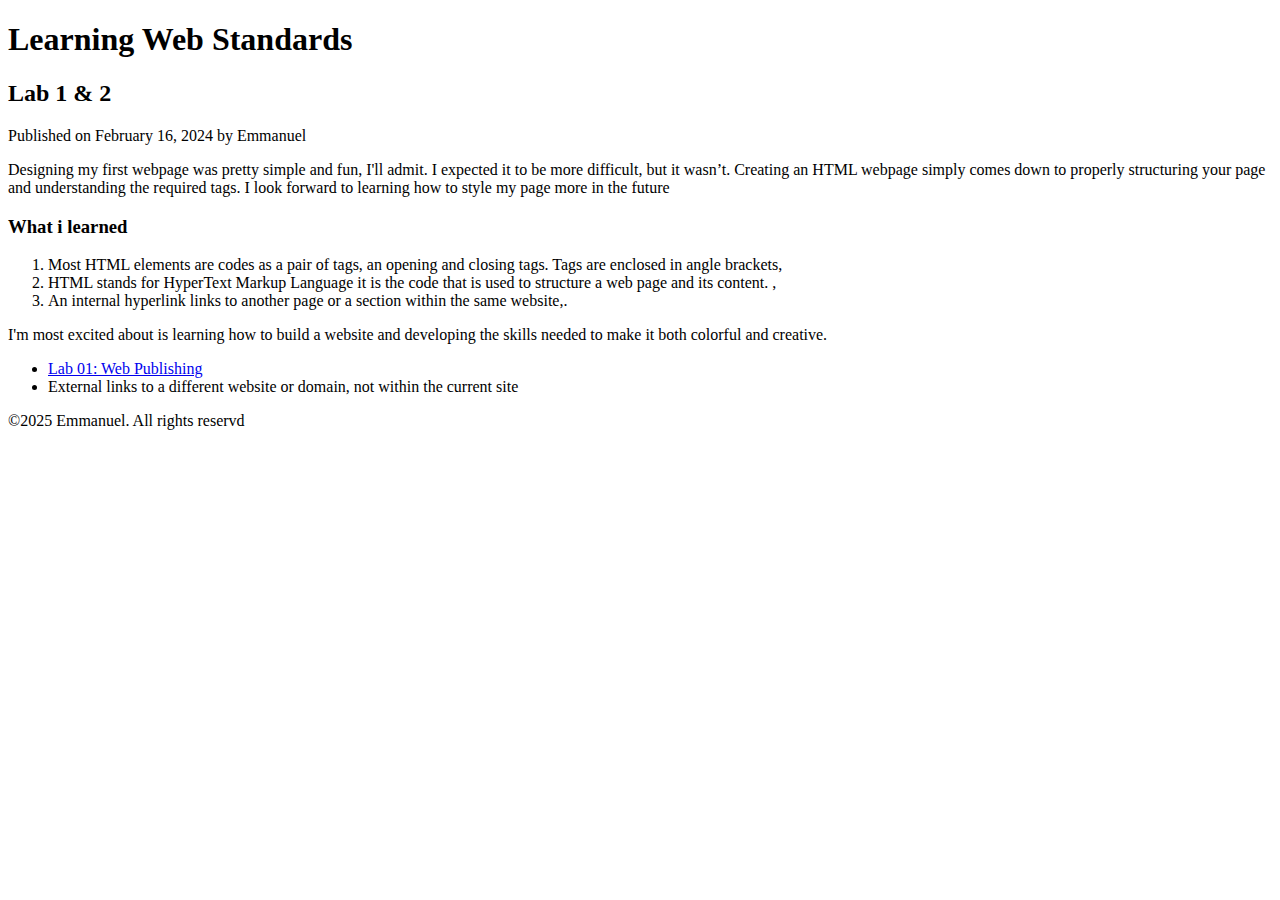
<file: Lab02/index.html>
<!DOCTYPE html>
<html lang="en">
    <head>
        <meta charset="UTF-8">
        <title>Learning Web Standards</title>
    </head>
    <body>
    <h1>Learning Web Standards</h1>
    <h2>Lab 1 & 2</h2>
    <p>Published on February 16, 2024 by Emmanuel</p>
    <main>
        <article>
            <P>Designing my first webpage was pretty simple and fun, I'll admit. I expected it to be more difficult, but it wasn’t. Creating an HTML webpage simply comes down to properly structuring your page and understanding the required tags. I look forward to learning how to style my page more in the future</P>
    <h3>What i learned</h3>
    <ol>
        <li>Most HTML elements are codes as a pair of tags, an opening and closing tags. Tags are enclosed in angle brackets,</li>
        <li>HTML stands for HyperText Markup Language it is the code that is used to structure a web page and its content. ,</li>
        <li>An internal hyperlink links to another page or a section within the same website,.</li>
    </ol>
    <P>I'm most excited about is learning how to build a website and developing the skills needed to make it both colorful and creative.</P>
    <ul>
        <li><a href="https://Mannie4104.github.io/CSIT121/Lab/aboutme.html">Lab 01: Web Publishing</a></li>
        <li>External  links to a different website or domain, not within the current site</li>
    </ul> 
</article>
</main>
    <footer>
        <p>&copy;2025 Emmanuel. All rights reservd</p>
    </footer>  
</body>
</html>
</file>
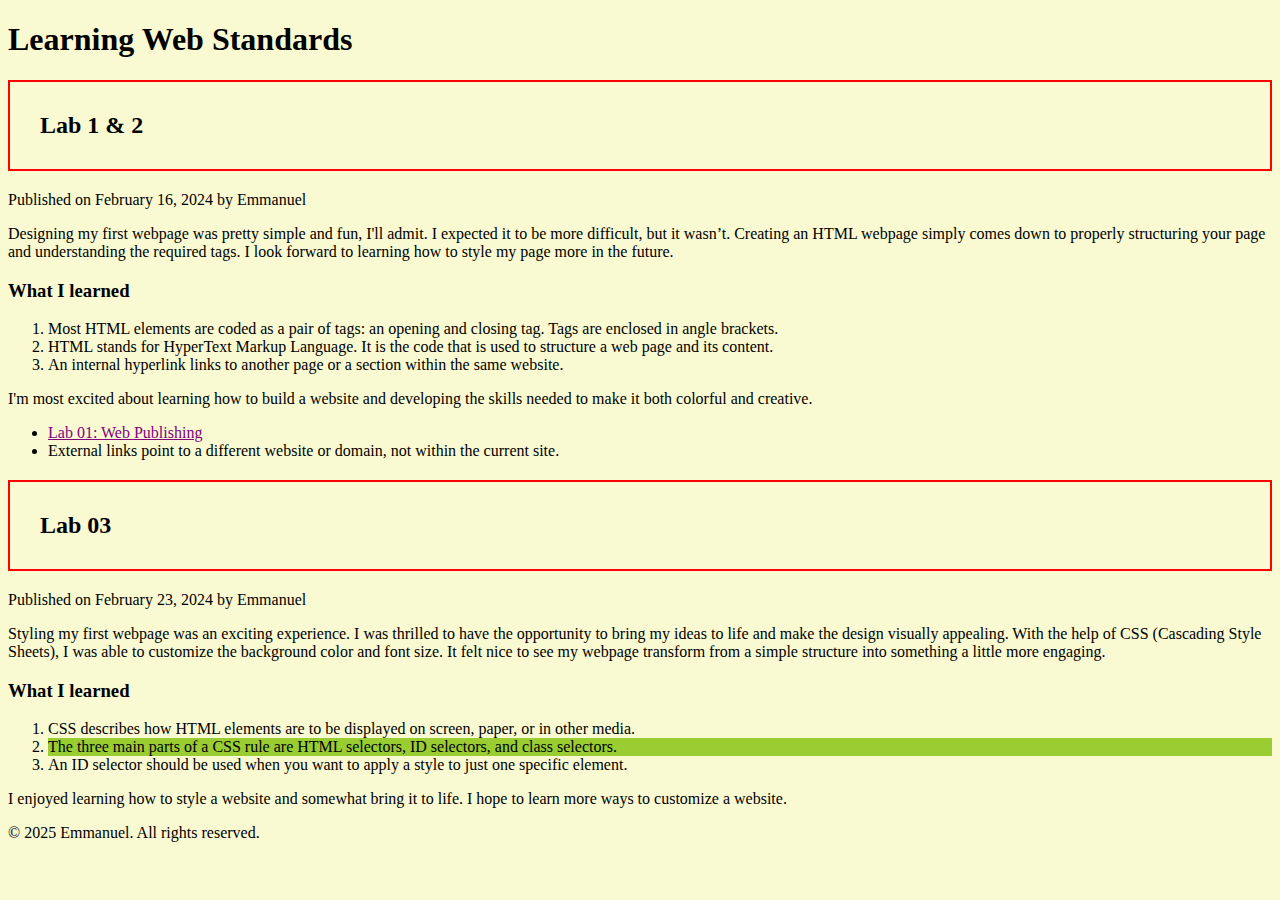
<file: Lab03/index.html>
<!DOCTYPE html>
<html lang="en">
    <head>
        <meta charset="UTF-8">
        <title>Learning Web Standards</title>
        <link rel="stylesheet" href="style.css">
    </head>
    <body>
        <h1>Learning Web Standards</h1>
        <h2 class="highlight">Lab 1 & 2</h2>
        <p>Published on February 16, 2024 by Emmanuel</p>
        <main>
            <article>
                <p>Designing my first webpage was pretty simple and fun, I'll admit. I expected it to be more difficult, but it wasn’t. Creating an HTML webpage simply comes down to properly structuring your page and understanding the required tags. I look forward to learning how to style my page more in the future.</p>
                <h3>What I learned</h3>
                <ol>
                    <li>Most HTML elements are coded as a pair of tags: an opening and closing tag. Tags are enclosed in angle brackets.</li>
                    <li>HTML stands for HyperText Markup Language. It is the code that is used to structure a web page and its content.</li>
                    <li>An internal hyperlink links to another page or a section within the same website.</li>
                </ol>
                <p>I'm most excited about learning how to build a website and developing the skills needed to make it both colorful and creative.</p>
                <ul>
                    <li><a href="https://Mannie4104.github.io/CSIT121/Lab/aboutme.html">Lab 01: Web Publishing</a></li>
                    <li>External links point to a different website or domain, not within the current site.</li>
                </ul>
            </article>

            <article>
                <h2 class="highlight">Lab 03</h2>
                <p>Published on February 23, 2024 by Emmanuel</p>
                <p>Styling my first webpage was an exciting experience. I was thrilled to have the opportunity to bring my ideas to life and make the design visually appealing. With the help of CSS (Cascading Style Sheets), I was able to customize the background color and font size. It felt nice to see my webpage transform from a simple structure into something a little more engaging.</p>
                <h3>What I learned</h3>
                <ol>
                    <li>CSS describes how HTML elements are to be displayed on screen, paper, or in other media.</li>
                    <li id="alert">The three main parts of a CSS rule are HTML selectors, ID selectors, and class selectors.</li>
                    <li>An ID selector should be used when you want to apply a style to just one specific element.</li>
                </ol>
                <p>I enjoyed learning how to style a website and somewhat bring it to life. I hope to learn more ways to customize a website.</p>
            </article>
        </main>

        <footer>
            <p>&copy; 2025 Emmanuel. All rights reserved.</p>
        </footer>
    </body>
</html>
</file>
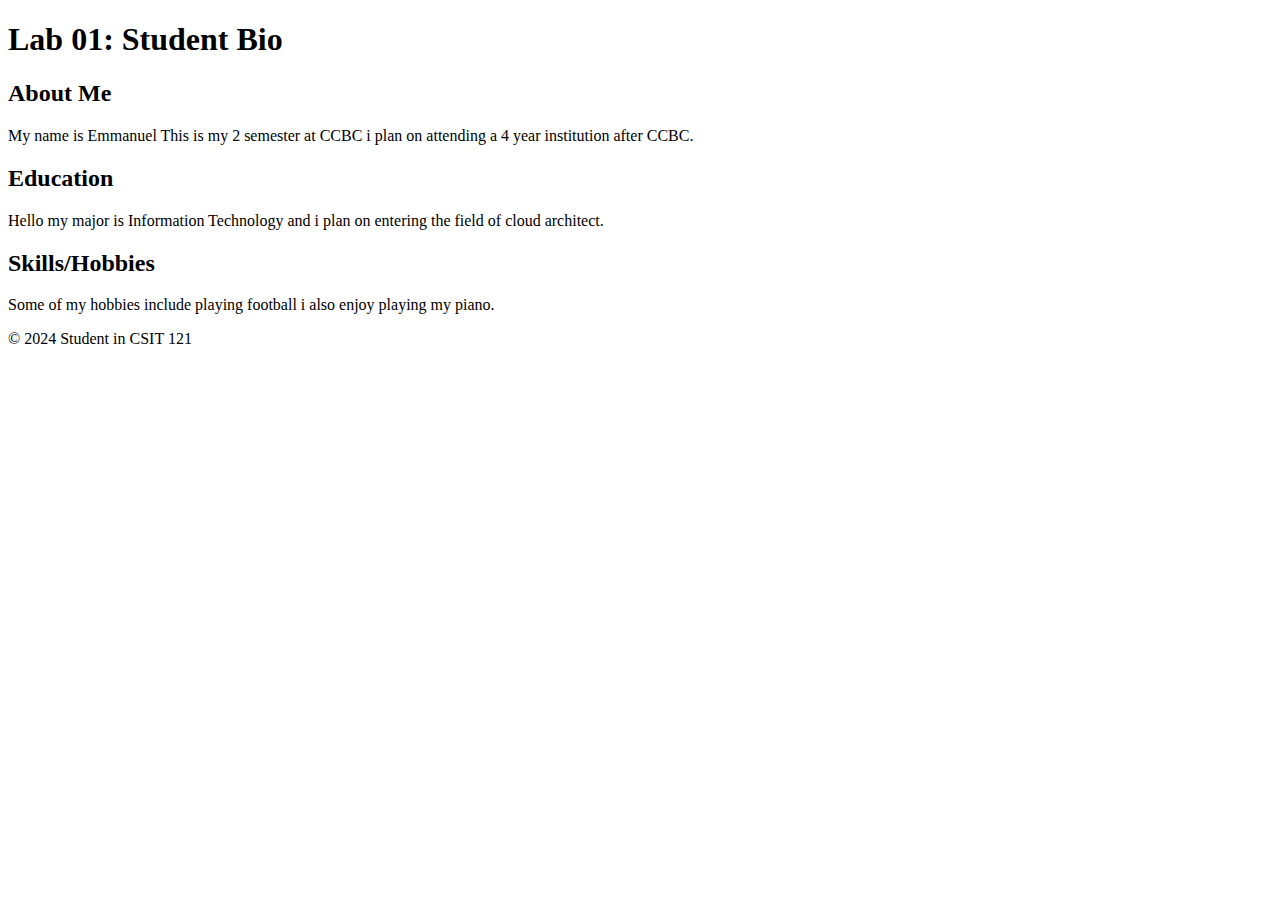
<file: Lab/aboutme.html>
<!DOCTYPE html>
<html lang="en">
<head>
    <meta charset="UTF-8">
    <title>Lab 01: Student Bio</title>
</head>
<body>
    <header>
        <h1>Lab 01: Student Bio</h1>
    </header>
    <main>
        <section>
            <h2>About Me</h2>
            <p>
                My name is Emmanuel This is my 2 semester at CCBC i plan on attending a 4 year institution after CCBC.
            </p>
        </section>
        <section>
            <h2>Education</h2>
            <p>
                
            Hello my major is Information Technology and i plan on entering the field of cloud architect.
                
                </p>
        </section>
        <section>
            <h2>Skills/Hobbies</h2>
            <p>

                Some of my hobbies include playing football i also enjoy playing my piano. 

            </p>
        </section>
    </main>
    <footer>
        <p>© 2024 Student in CSIT 121</p>
    </footer>
</body>
</html>
</file>
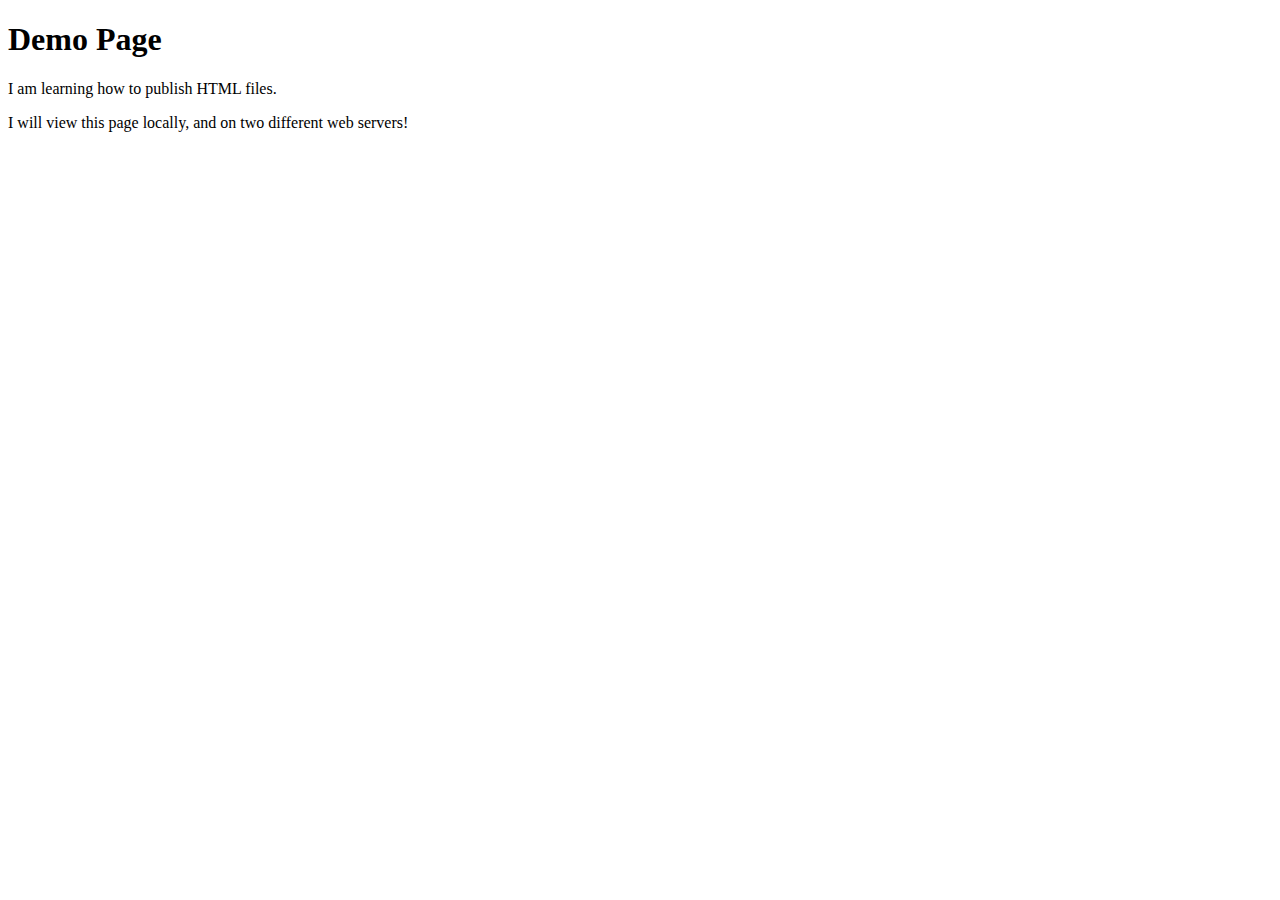
<file: Practice/demo.html>
<!DOCTYPE html>
<html lang="en">
<head>
    <meta charset="UTF-8">
    <meta name="viewport" content="width=device-width, initial-scale=1.0">
    <title>Document</title>
</head>
<body>
    <h1>Demo Page</h1>
    <p>I am learning how to publish HTML files. </p>
    <p>I will view this page locally, and on two different web servers!</p>
</body>
</html>
</file>
<file: Lab03/style.css>
body {
    background-color: lightgoldenrodyellow;
  }
 
  h2 {
    border: 2px solid red;
  }
 
  p {
    font-family: 'Times New Roman', Times, serif;
  
  }
  a:link {
    color: purple;
  }
  a:visited {
    color: green;
  }
  a:hover {
    color: blue;
}

  .highlight{ 
    border: 2px solid red;
  padding: 30px;
  }
  #alert {
    background-color: yellowgreen;
  }
</file>
